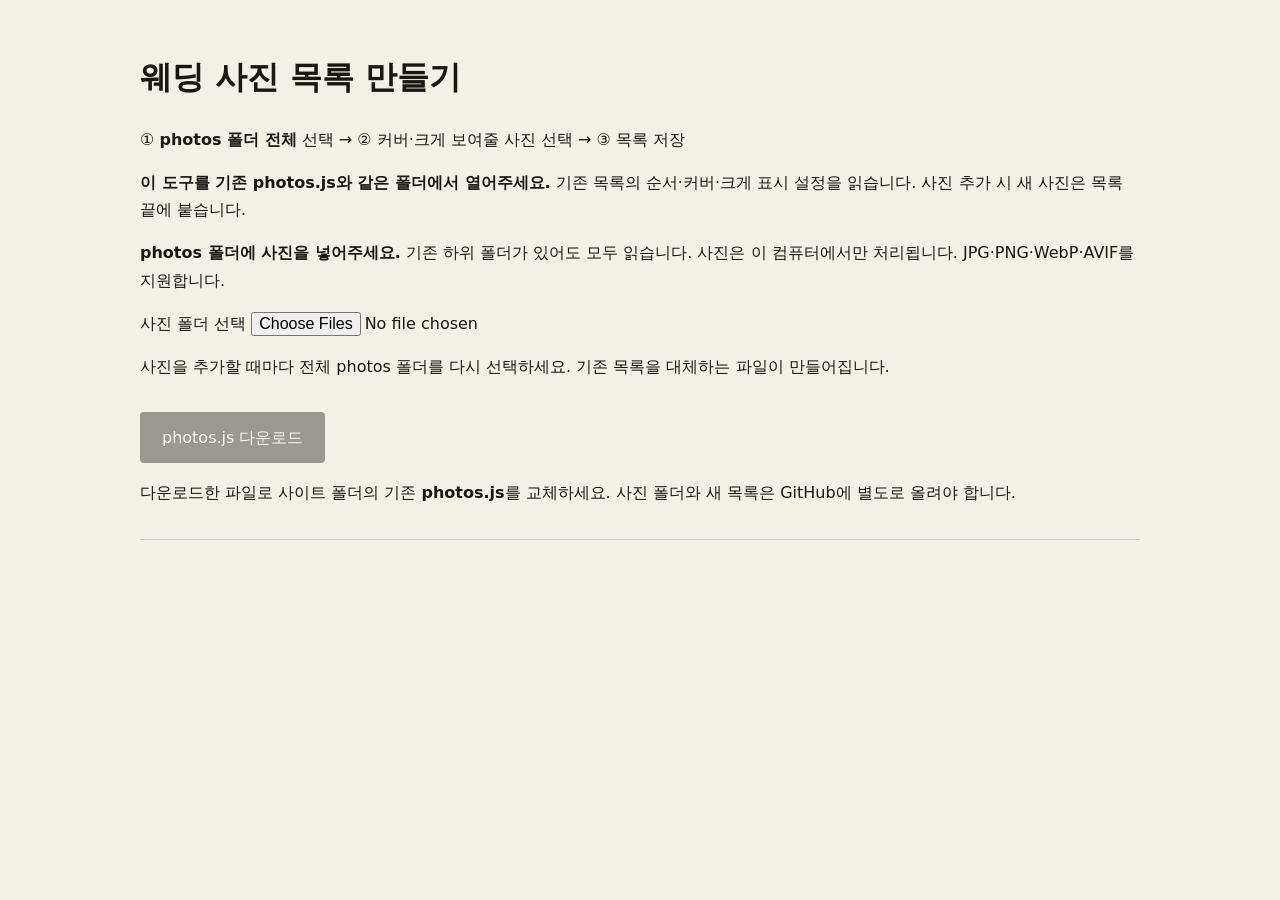
<file: photo-manager.html>
<!doctype html><html lang="ko"><meta charset="utf-8"><meta name="viewport" content="width=device-width,initial-scale=1"><title>웨딩 사진 목록 만들기</title>
<style>body{font:16px/1.7 system-ui,sans-serif;max-width:1000px;margin:50px auto;padding:0 24px;background:#f3f0e8;color:#181713}h1{font-size:32px}button,input{font:inherit}button{padding:12px 22px;background:#181713;color:white;border:0;border-radius:4px;cursor:pointer}button:disabled{opacity:.4;cursor:default}.grid{display:grid;grid-template-columns:repeat(auto-fill,minmax(180px,1fr));gap:20px}article{background:white;padding:12px;overflow-wrap:anywhere}img{width:100%;height:160px;object-fit:contain;background:#eee}label{display:block}small{display:block}#status{white-space:pre-line}a{color:inherit}.bar{position:sticky;top:0;background:#f3f0e8;padding:16px 0;border-bottom:1px solid #ccc;margin-bottom:24px}</style>
<h1>웨딩 사진 목록 만들기</h1><p>① <b>photos 폴더 전체</b> 선택 → ② 커버·크게 보여줄 사진 선택 → ③ 목록 저장</p>
<p><b>이 도구를 기존 photos.js와 같은 폴더에서 열어주세요.</b> 기존 목록의 순서·커버·크게 표시 설정을 읽습니다. 사진 추가 시 새 사진은 목록 끝에 붙습니다.</p><p><b>photos 폴더에 사진을 넣어주세요.</b> 기존 하위 폴더가 있어도 모두 읽습니다. 사진은 이 컴퓨터에서만 처리됩니다. JPG·PNG·WebP·AVIF를 지원합니다.</p>
<label>사진 폴더 선택 <input id="folder" type="file" webkitdirectory multiple></label>
<p id="status" role="status">사진을 추가할 때마다 전체 photos 폴더를 다시 선택하세요. 기존 목록을 대체하는 파일이 만들어집니다.</p>
<div class="bar"><button id="save" disabled>photos.js 다운로드</button><p>다운로드한 파일로 사이트 폴더의 기존 <b>photos.js</b>를 교체하세요. 사진 폴더와 새 목록은 GitHub에 별도로 올려야 합니다.</p></div>
<div id="grid" class="grid"></div>
<script src="photos.js"></script>
<script>
const folder=document.querySelector('#folder'),grid=document.querySelector('#grid'),status=document.querySelector('#status'),save=document.querySelector('#save');
const categories={ceremony:'Ceremony',chateau:'Château',family:'Family & Friends'};
const previous=Array.isArray(window.WEDDING_PHOTOS)?window.WEDDING_PHOTOS:[];
const priorMap=new Map(previous.map((p,i)=>[p.src,{photo:p,order:i}]));
const previousCover=window.WEDDING_COVER;
let records=[],cover='',urls=[],generation=0;
function inspect(file){return new Promise(resolve=>{const url=URL.createObjectURL(file),img=new Image();img.onload=()=>resolve({url,w:img.naturalWidth,h:img.naturalHeight});img.onerror=()=>{URL.revokeObjectURL(url);resolve(null)};img.src=url})}
folder.addEventListener('change',async()=>{
 const run=++generation;save.disabled=true;urls.forEach(URL.revokeObjectURL);urls=[];records=[];grid.replaceChildren();
 const files=Array.from(folder.files).sort((a,b)=>a.webkitRelativePath.localeCompare(b.webkitRelativePath,undefined,{numeric:true}));
 if(files.some(f=>f.webkitRelativePath.split('/')[0]!=='photos')){status.textContent='이름이 photos인 폴더를 선택해 주세요. 사이트 전체 폴더나 ceremony만 선택하면 안 됩니다.';return}
 let skipped=0;status.textContent='사진 크기를 확인하고 있습니다…';
 for(const file of files){
  const parts=file.webkitRelativePath.split('/');
  if(!/\.(jpe?g|png|webp|avif)$/i.test(file.name)){skipped++;continue}
  const info=await inspect(file);if(run!==generation){if(info)URL.revokeObjectURL(info.url);return}if(!info){skipped++;continue}
  urls.push(info.url);
  const encoded=parts.map(encodeURIComponent).join('/');
  const old=priorMap.get(encoded)||priorMap.get(file.webkitRelativePath);
  records.push({category:categories[parts[1]] || 'All',caption:'Wedding photograph',...(old?old.photo:{}),src:old?old.photo.src:encoded,ratio:info.w+' / '+info.h,featured:old?.photo.featured===true,url:info.url,name:file.webkitRelativePath});
 }
 if(!records.length){status.textContent='지원하는 사진이 없습니다. photos 안에 JPG·PNG·WebP·AVIF 사진이 있는지 확인해 주세요.';return}
 records.sort((a,b)=>(priorMap.get(a.src)?.order??Infinity)-(priorMap.get(b.src)?.order??Infinity));
 cover=records.some(r=>r.src===previousCover)?previousCover:records[0].src;
 for(const r of records){
  const card=document.createElement('article'),img=document.createElement('img');img.src=r.url;img.alt=r.name;img.loading='lazy';card.append(img);
  const text=document.createElement('small');text.textContent=r.name;card.append(text);
  for(const [group,title] of [['cover','메인 커버']]){
   const label=document.createElement('label'),radio=document.createElement('input');radio.type='radio';radio.name=group;radio.checked=r.src===cover;radio.onchange=()=>{cover=r.src};label.append(radio,document.createTextNode(' '+title));card.append(label)
  }
  const featuredLabel=document.createElement('label'),featuredInput=document.createElement('input');
  featuredInput.type='checkbox';featuredInput.checked=r.featured;
  featuredInput.onchange=()=>{r.featured=featuredInput.checked};
  featuredLabel.append(featuredInput,document.createTextNode(' 크게 표시 (2열 너비)'));card.append(featuredLabel);
  grid.append(card)
 }
 status.textContent=records.length+'장 준비 완료. '+(previous.length?'기존 목록의 순서를 유지하고 새 사진은 뒤에 추가했습니다.':'기존 photos.js를 읽지 못했거나 목록이 비어 있어 파일명 순서로 정렬했습니다.')+' 크게 표시할 사진을 체크하세요.'+(skipped?'\n지원하지 않는 형식·폴더 또는 읽을 수 없는 파일 '+skipped+'개는 제외했습니다.':'');save.disabled=false;
});
save.addEventListener('click',()=>{
 const clean=records.map(({url,name,...photo})=>photo);
 const text='window.WEDDING_COVER = '+JSON.stringify(cover)+';\nwindow.WEDDING_PHOTOS = '+JSON.stringify(clean,null,2)+';\n';
 const url=URL.createObjectURL(new Blob([text],{type:'text/javascript;charset=utf-8'})),a=document.createElement('a');a.href=url;a.download='photos.js';a.click();setTimeout(()=>URL.revokeObjectURL(url),1000);
});
</script></html>
</file>
